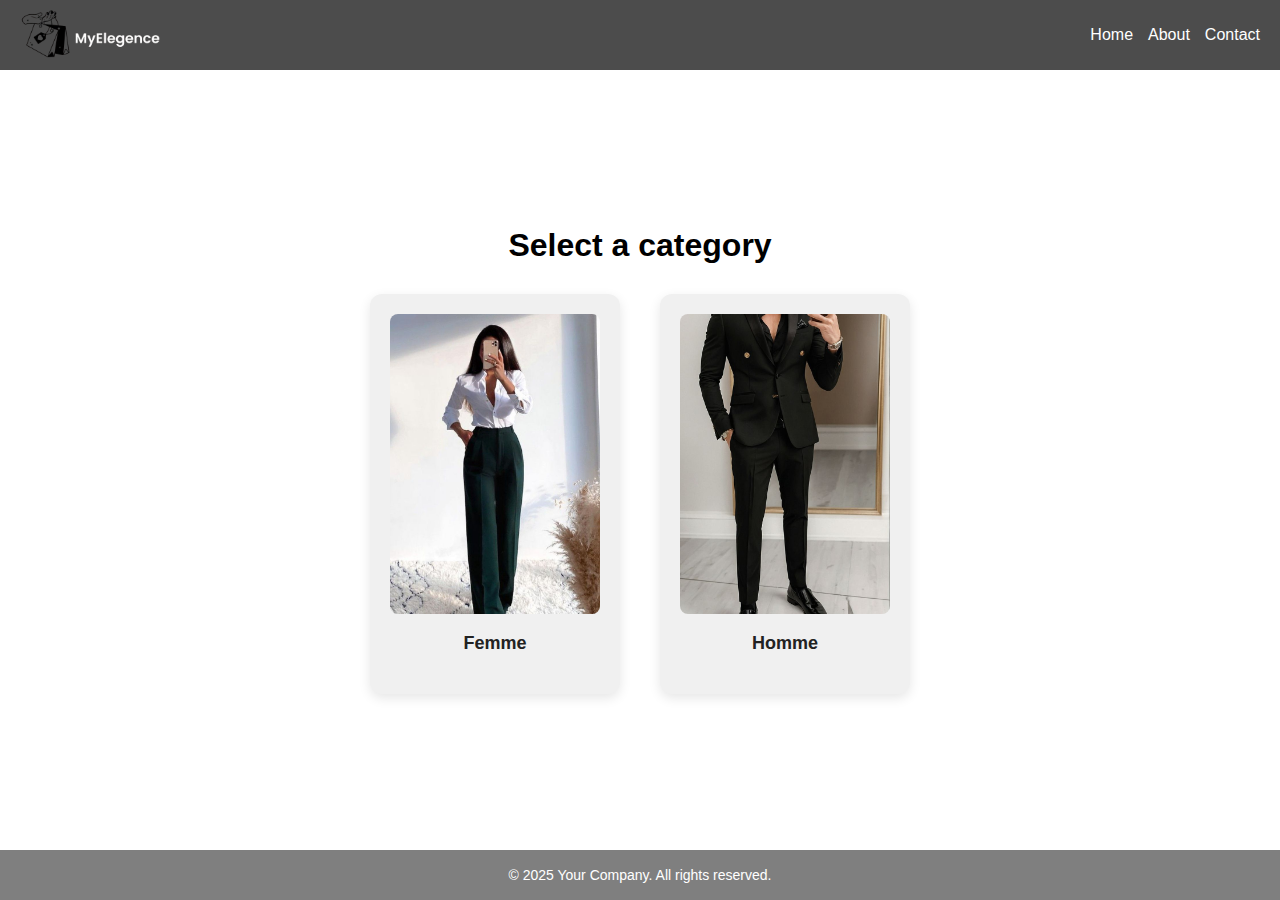
<file: index.html>
<!DOCTYPE html>
<html lang="en">
<head>
  <meta charset="UTF-8" />
  <meta name="viewport" content="width=device-width, initial-scale=1" />
  <title>Shopping</title>

  <style>
    * {
      margin: 0;
      padding: 0;
      box-sizing: border-box;
      font-family: 'Poppins', sans-serif;
    }

    body {
      min-height: 100vh;
      display: flex;
      flex-direction: column;
    }

    header {
      background-color: rgba(0, 0, 0, 0.7);
      display: flex;
      align-items: center;
      justify-content: space-between;
      padding: 10px 20px;
      color: white;
      flex-wrap: wrap;
    }

    .logo {
      height: 50px;
      cursor: pointer;
    }

    nav {
      display: flex;
      align-items: center;
      gap: 15px;
      flex-wrap: wrap;
    }

    .head {
      color: white;
      text-decoration: none;
      font-weight: 500;
      transition: color 0.3s ease;
    }

    .head:hover {
      color: #ccc;
    }

    main {
      flex: 1;
      display: flex;
      flex-direction: column;
      align-items: center;
      justify-content: center;
      padding: 40px 20px;
      text-align: center;
    }

    .category-cards {
      display: flex;
      justify-content: center;
      gap: 40px;
      margin-top: 30px;
      flex-wrap: wrap;
    }

    .category-card {
      width: 250px;
      height: 400px;
      background-color: #f0f0f0;
      border-radius: 12px;
      box-shadow: 0 4px 12px rgba(0, 0, 0, 0.1);
      padding: 20px;
      cursor: pointer;
      transition: transform 0.3s ease;
      text-align: center;
    }

    .category-card:hover {
      transform: scale(1.05);
    }

    .category-card img {
      width: 100%;
      height: 300px;
      object-fit: cover;
      border-radius: 8px;
    }

    .category-card h3 {
      margin-top: 15px;
      font-size: 18px;
      color: #222;
    }

    footer {
      height: 50px;
      background-color: rgba(0, 0, 0, 0.5);
      color: white;
      display: flex;
      align-items: center;
      justify-content: center;
      font-size: 14px;
      font-weight: 500;
      margin-top: auto;
    }

    @media (max-width: 768px) {
      header {
        flex-direction: column;
        align-items: flex-start;
        gap: 10px;
      }

      nav {
        justify-content: center;
        width: 100%;
        flex-wrap: wrap;
        gap: 10px;
      }

      .category-card {
        width: 80%;
        height: auto;
        padding: 15px;
      }

      .category-card img {
        height: auto;
        max-height: 250px;
      }
    }

    @media (max-width: 480px) {
      .category-card {
        width: 100%;
      }

      main {
        padding: 20px 10px;
      }

      .category-card h3 {
        font-size: 16px;
      }
    }
  </style>
</head>
<body>

  <header>
    <img src="img/Frame_1-removebg-preview.png" alt="Logo" class="logo" onclick="window.location.href='index.html'">
    <nav>
      <a href="index.html" class="head">Home</a>
      <a href="about.html" class="head">About</a>
      <a href="contact.html" class="head">Contact</a>
    </nav>
  </header>

  <main>
    <h1>Select a category</h1>
    <div class="category-cards">
      <div class="category-card" onclick="window.location.href='femme.php'">
        <img src="img/femme.jpg" alt="Femme" />
        <h3>Femme</h3>
      </div>
      <div class="category-card" onclick="window.location.href='homme.php'">
        <img src="img/homme.jpg" alt="Homme" />
        <h3>Homme</h3>
      </div>
    </div>
  </main>

  <footer>
    <p>© 2025 Your Company. All rights reserved.</p>
  </footer>

</body>
</html>
</file>
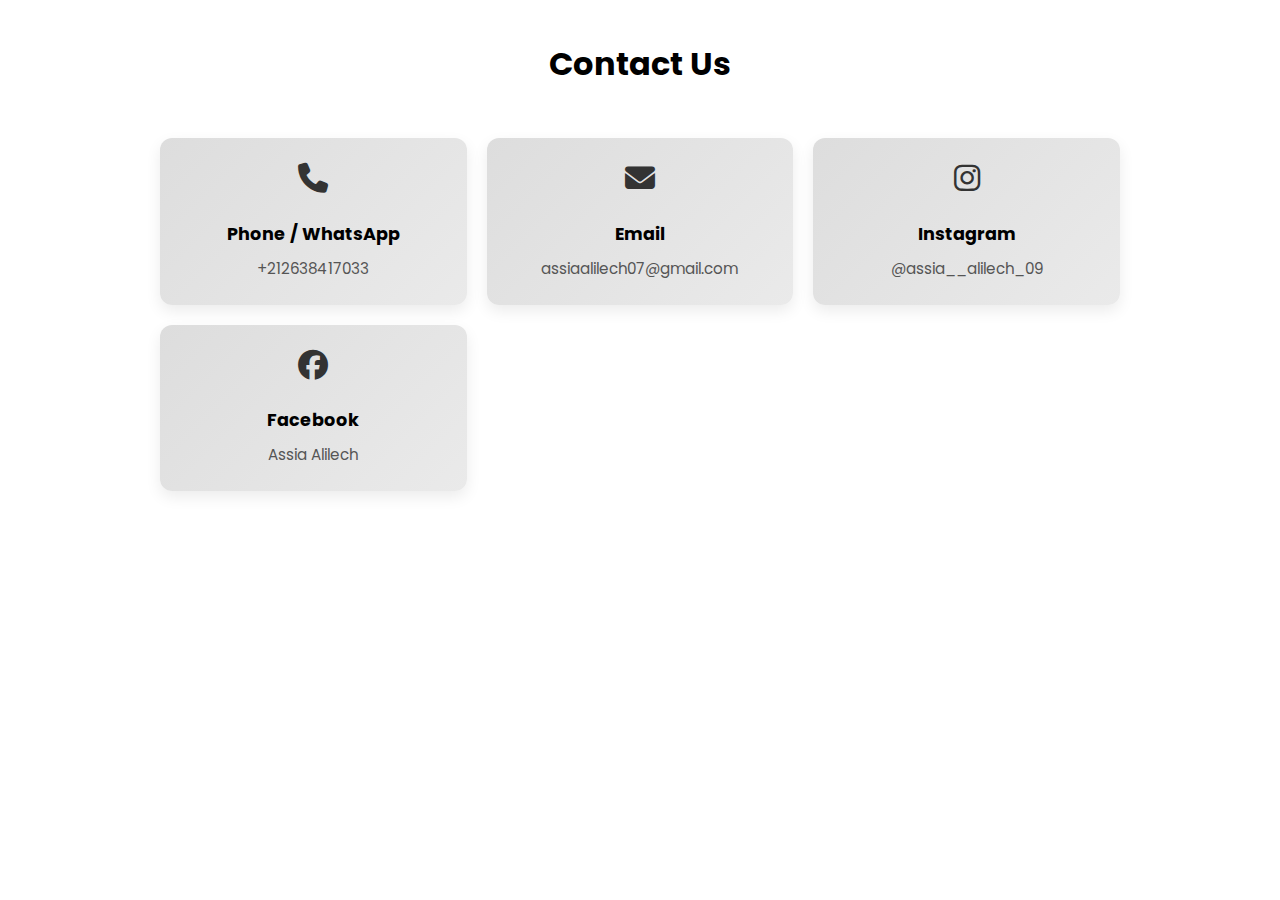
<file: contact.html>
<!DOCTYPE html>
<html lang="en">
<head>
  <meta charset="UTF-8" />
  <meta name="viewport" content="width=device-width, initial-scale=1.0"/>
  <title>Contact Us</title>
  <link href="https://fonts.googleapis.com/css2?family=Poppins&display=swap" rel="stylesheet">
  <link rel="stylesheet" href="https://cdnjs.cloudflare.com/ajax/libs/font-awesome/6.5.0/css/all.min.css">
  <style>
    * {
      box-sizing: border-box;
    }

    body {
      font-family: 'Poppins', sans-serif;
      background: #ffffff;
      color: #333;
      margin: 0;
      padding: 0;
      text-align: center;
    }

    h1 {
      margin: 40px 20px 20px;
      color: #000000;
      font-size: 2rem;
    }

    .contact-container {
      display: grid;
      grid-template-columns: repeat(auto-fit, minmax(250px, 1fr));
      gap: 20px;
      padding: 30px 20px;
      max-width: 1000px;
      margin: auto;
    }

    .contact-card {
      background: linear-gradient(135deg, #dddddd, #eaeaea);
      border-radius: 12px;
      padding: 25px;
      box-shadow: 0 6px 15px rgba(0, 0, 0, 0.08);
      transition: transform 0.3s ease;
      cursor: pointer;
    }

    .contact-card:hover {
      transform: translateY(-5px);
      box-shadow: 0 12px 24px rgba(0, 0, 0, 0.15);
    }

    .contact-card i {
      font-size: 30px;
      margin-bottom: 10px;
      color: #333;
    }

    .contact-card h3 {
      margin-bottom: 10px;
      font-size: 1.1rem;
      color: #000000;
    }

    .contact-card p {
      margin: 0;
      color: #555;
      font-size: 0.95rem;
      word-break: break-word;
    }

    @media (max-width: 400px) {
      h1 {
        font-size: 1.5rem;
      }

      .contact-card {
        padding: 20px 15px;
      }

      .contact-card i {
        font-size: 24px;
      }

      .contact-card h3 {
        font-size: 1rem;
      }

      .contact-card p {
        font-size: 0.9rem;
      }
    }
  </style>
</head>
<body>
  <h1>Contact Us</h1>
  <div class="contact-container" id="contact-list"></div>

  <script>
    const contacts = [
      { name: "Phone / WhatsApp", value: "+212638417033", link: "tel:+212638417033", icon: "fas fa-phone" },
      { name: "Email", value: "assiaalilech07@gmail.com", link: "mailto:assiaalilech07@gmail.com", icon: "fas fa-envelope" },
      { name: "Instagram", value: "@assia__alilech_09", link: "https://www.instagram.com/assia__alilech_09/", icon: "fab fa-instagram" },
      { name: "Facebook", value: "Assia Alilech", link: "https://facebook.com/example", icon: "fab fa-facebook" }
    ];

    const container = document.getElementById("contact-list");

    contacts.forEach(contact => {
      const card = document.createElement("div");
      card.className = "contact-card";
      card.setAttribute("aria-label", contact.name);
      card.innerHTML = `
        <i class="${contact.icon}"></i>
        <h3>${contact.name}</h3>
        <p>${contact.value}</p>
      `;
      card.onclick = () => window.open(contact.link, "_blank");
      container.appendChild(card);
    });
  </script>
</body>
</html>
</file>
